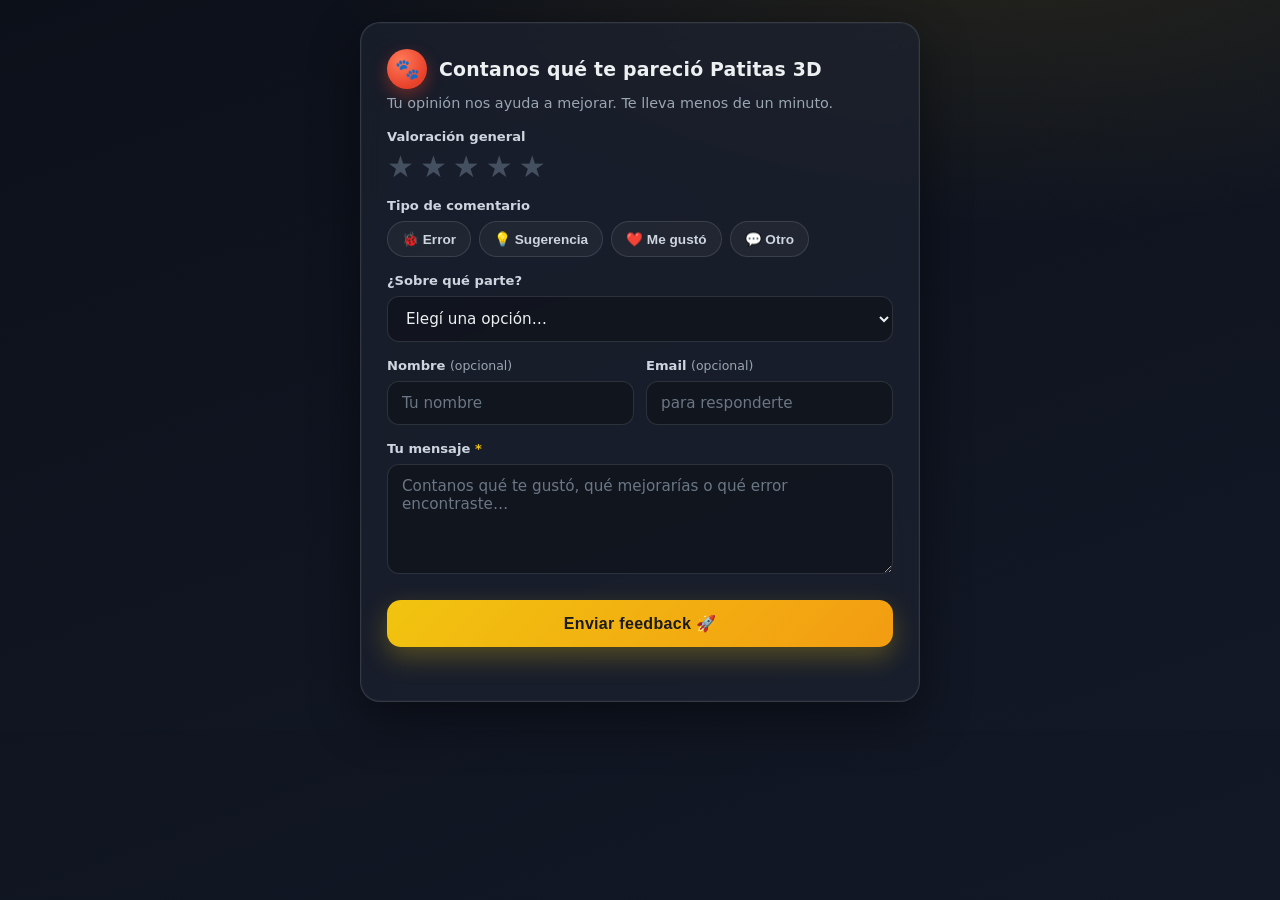
<file: contacto.html>
<!DOCTYPE html>
<html lang="es">
<head>
<meta charset="UTF-8">
<meta name="viewport" content="width=device-width, initial-scale=1.0">
<title>Feedback — Patitas 3D 2.0</title>
<style>
    /* ════════════════════════════════════════════════════════════════
       Formulario de Feedback de Patitas 3D — se embebe en index.html
       (iframe #feedbackFrame). Envía las respuestas a un Google Sheet
       mediante un Web App de Google Apps Script.
       ════════════════════════════════════════════════════════════════ */
    :root {
        --bg1: #0c1019;
        --bg2: #121826;
        --card: rgba(28, 34, 48, 0.72);
        --accent: #f1c40f;
        --accent2: #f39c12;
        --text: #ecf0f1;
        --text-dim: #9aa6b2;
        --border: rgba(255, 255, 255, 0.12);
        --ok: #2ecc71;
        --err: #e74c3c;
        --font: 'Segoe UI', 'Inter', system-ui, -apple-system, sans-serif;
    }
    * , *::before, *::after { box-sizing: border-box; }
    html, body {
        margin: 0; padding: 0; min-height: 100%;
        font-family: var(--font);
        color: var(--text);
        background:
            radial-gradient(1200px 500px at 80% -10%, rgba(241,196,15,0.10), transparent 60%),
            linear-gradient(160deg, var(--bg1), var(--bg2));
    }
    body { padding: 22px 16px 28px; display: flex; justify-content: center; }

    .fb-card {
        width: 100%; max-width: 560px;
        background: var(--card);
        border: 1px solid var(--border);
        border-radius: 20px;
        padding: 26px 26px 22px;
        box-shadow: 0 18px 50px rgba(0,0,0,0.45), 0 0 0 1px rgba(255,255,255,0.03) inset;
        backdrop-filter: blur(10px);
        -webkit-backdrop-filter: blur(10px);
    }
    .fb-head { display: flex; align-items: center; gap: 12px; margin-bottom: 6px; }
    .fb-paw {
        width: 40px; height: 40px; flex: 0 0 auto;
        background: radial-gradient(circle at 35% 30%, #ff7a59, #e8412a 70%);
        border-radius: 50%;
        display: flex; align-items: center; justify-content: center;
        font-size: 20px; box-shadow: 0 6px 16px rgba(232,65,42,0.4);
    }
    .fb-title { font-size: 1.18rem; font-weight: 800; letter-spacing: .2px; }
    .fb-sub { color: var(--text-dim); font-size: .9rem; margin: 0 0 18px; }

    .fb-field { margin-bottom: 16px; }
    .fb-label { display: block; font-size: .82rem; font-weight: 700; color: #cdd6df; margin-bottom: 8px; }
    .fb-label .req { color: var(--accent); }
    .fb-hint { font-weight: 400; color: var(--text-dim); font-size: .78rem; }

    /* Estrellas */
    .fb-stars { display: inline-flex; gap: 6px; font-size: 30px; line-height: 1; }
    .fb-star { cursor: pointer; color: #44505f; transition: transform .12s, color .12s; user-select: none; }
    .fb-star:hover { transform: scale(1.15); }
    .fb-star.on { color: var(--accent); text-shadow: 0 0 12px rgba(241,196,15,0.55); }

    /* Pills (tipo) */
    .fb-pills { display: flex; flex-wrap: wrap; gap: 8px; }
    .fb-pill {
        padding: 9px 14px; border-radius: 999px;
        border: 1px solid var(--border); background: rgba(255,255,255,0.04);
        color: #cdd6df; font-size: .85rem; font-weight: 600; cursor: pointer;
        transition: all .15s; white-space: nowrap;
    }
    .fb-pill:hover { border-color: rgba(241,196,15,0.5); color: #fff; }
    .fb-pill.on {
        background: linear-gradient(135deg, var(--accent), var(--accent2));
        color: #1a1a1a; border-color: transparent; box-shadow: 0 6px 16px rgba(241,196,15,0.25);
    }

    /* Inputs */
    .fb-input, .fb-select, .fb-textarea {
        width: 100%; padding: 12px 14px;
        background: rgba(0,0,0,0.28);
        border: 1px solid var(--border);
        border-radius: 12px; color: var(--text);
        font-size: .95rem; font-family: inherit;
        transition: border-color .15s, box-shadow .15s, background .15s;
    }
    .fb-textarea { resize: vertical; min-height: 110px; }
    .fb-input::placeholder, .fb-textarea::placeholder { color: #6b7785; }
    .fb-input:focus, .fb-select:focus, .fb-textarea:focus {
        outline: none; border-color: var(--accent);
        box-shadow: 0 0 0 3px rgba(241,196,15,0.18); background: rgba(0,0,0,0.36);
    }
    .fb-select option { background: #161c28; color: var(--text); }
    .fb-row { display: flex; gap: 12px; }
    .fb-row .fb-field { flex: 1; }

    /* Campo "componente afectado" (aparece al elegir Error) */
    .fb-comp { animation: pop .35s ease-out; }
    .fb-comp-btn {
        display: inline-flex; align-items: center; gap: 8px;
        padding: 11px 16px; border-radius: 12px; cursor: pointer;
        border: 1px dashed rgba(241,196,15,0.55); background: rgba(241,196,15,0.06);
        color: var(--accent); font-weight: 700; font-family: inherit; font-size: .9rem;
        transition: all .15s;
    }
    .fb-comp-btn:hover { background: rgba(241,196,15,0.12); }
    .fb-comp-chips { display: flex; flex-wrap: wrap; gap: 7px; margin-top: 10px; }
    .fb-chip {
        display: inline-flex; align-items: center; gap: 8px;
        padding: 6px 10px 6px 12px; border-radius: 999px;
        background: rgba(241,196,15,0.16); border: 1px solid rgba(241,196,15,0.35);
        color: #fde9a6; font-size: .82rem; font-weight: 600;
    }
    .fb-chip .x { cursor: pointer; opacity: .75; font-weight: 800; }
    .fb-chip .x:hover { opacity: 1; }

    /* Modal de componentes */
    .fb-modal {
        position: fixed; inset: 0; z-index: 1000;
        background: rgba(6, 9, 15, 0.66);
        display: flex; align-items: center; justify-content: center;
        padding: 18px; backdrop-filter: blur(3px);
    }
    .fb-modal-card {
        width: 100%; max-width: 460px; max-height: 86vh; overflow: auto;
        background: linear-gradient(160deg, #1b2230, #141a26);
        border: 1px solid var(--border); border-radius: 18px;
        padding: 20px; box-shadow: 0 24px 60px rgba(0,0,0,0.6);
        animation: pop .25s ease-out;
    }
    .fb-modal-head { display: flex; align-items: center; justify-content: space-between; }
    .fb-modal-title { font-size: 1.05rem; font-weight: 800; }
    .fb-modal-x { cursor: pointer; color: var(--text-dim); font-size: 22px; line-height: 1; padding: 2px 6px; }
    .fb-modal-x:hover { color: #fff; }
    .fb-modal-sub { color: var(--text-dim); font-size: .82rem; margin: 4px 0 14px; }
    .fb-comp-grid { display: grid; grid-template-columns: repeat(2, 1fr); gap: 8px; }
    .fb-comp-opt {
        display: flex; align-items: center; gap: 8px;
        padding: 10px 12px; border-radius: 11px; cursor: pointer;
        border: 1px solid var(--border); background: rgba(255,255,255,0.03);
        color: #cdd6df; font-size: .86rem; font-weight: 600; transition: all .13s;
    }
    .fb-comp-opt:hover { border-color: rgba(241,196,15,0.5); color: #fff; }
    .fb-comp-opt.on {
        background: linear-gradient(135deg, rgba(241,196,15,0.92), rgba(243,156,18,0.92));
        color: #1a1a1a; border-color: transparent;
    }
    .fb-comp-opt .ck { margin-left: auto; font-weight: 800; opacity: 0; }
    .fb-comp-opt.on .ck { opacity: 1; }
    .fb-modal-done {
        width: 100%; margin-top: 16px; padding: 12px; border: none; border-radius: 12px;
        background: linear-gradient(135deg, var(--accent), var(--accent2)); color: #1a1a1a;
        font-weight: 800; font-size: .95rem; cursor: pointer; font-family: inherit;
    }
    .fb-modal-done:hover { filter: brightness(1.05); }
    @media (max-width: 420px) { .fb-comp-grid { grid-template-columns: 1fr; } }

    .fb-submit {
        width: 100%; margin-top: 6px; padding: 14px 18px;
        border: none; border-radius: 14px; cursor: pointer;
        background: linear-gradient(135deg, var(--accent), var(--accent2));
        color: #1a1a1a; font-size: 1rem; font-weight: 800; letter-spacing: .3px;
        box-shadow: 0 10px 26px rgba(241,196,15,0.28); transition: transform .12s, filter .12s;
    }
    .fb-submit:hover { transform: translateY(-2px); filter: brightness(1.05); }
    .fb-submit:disabled { opacity: .6; cursor: default; transform: none; }

    .fb-msg { margin-top: 12px; font-size: .88rem; text-align: center; min-height: 20px; }
    .fb-msg.ok { color: var(--ok); }
    .fb-msg.err { color: var(--err); }

    /* Estado de éxito */
    .fb-success { text-align: center; padding: 24px 8px; animation: pop .5s ease-out; }
    .fb-success .big { font-size: 52px; margin-bottom: 8px; }
    .fb-success h3 { margin: 0 0 6px; font-size: 1.3rem; }
    .fb-success p { color: var(--text-dim); margin: 0 0 18px; }
    .fb-again {
        padding: 10px 18px; border-radius: 12px; cursor: pointer;
        border: 1px solid var(--border); background: rgba(255,255,255,0.06); color: var(--text);
        font-weight: 600; font-family: inherit;
    }
    .fb-again:hover { border-color: rgba(241,196,15,0.5); }
    @keyframes pop { from { opacity: 0; transform: scale(.92); } to { opacity: 1; transform: scale(1); } }
    .hidden { display: none !important; }
</style>
</head>
<body>
<div class="fb-card">

    <!-- FORMULARIO -->
    <form id="fbForm" novalidate>
        <div class="fb-head">
            <div class="fb-paw">🐾</div>
            <div class="fb-title">Contanos qué te pareció Patitas 3D</div>
        </div>
        <p class="fb-sub">Tu opinión nos ayuda a mejorar. Te lleva menos de un minuto.</p>

        <div class="fb-field">
            <label class="fb-label">Valoración general</label>
            <div class="fb-stars" id="fbStars" role="radiogroup" aria-label="Valoración">
                <span class="fb-star" data-v="1" title="1 — Muy floja">★</span>
                <span class="fb-star" data-v="2" title="2">★</span>
                <span class="fb-star" data-v="3" title="3">★</span>
                <span class="fb-star" data-v="4" title="4">★</span>
                <span class="fb-star" data-v="5" title="5 — Excelente">★</span>
            </div>
            <input type="hidden" id="fbRating" value="">
        </div>

        <div class="fb-field">
            <label class="fb-label">Tipo de comentario</label>
            <div class="fb-pills" id="fbTipo">
                <button type="button" class="fb-pill" data-v="🐞 Error">🐞 Error</button>
                <button type="button" class="fb-pill" data-v="💡 Sugerencia">💡 Sugerencia</button>
                <button type="button" class="fb-pill" data-v="❤️ Me gustó">❤️ Me gustó</button>
                <button type="button" class="fb-pill" data-v="💬 Otro">💬 Otro</button>
            </div>
            <input type="hidden" id="fbTipoVal" value="">
        </div>

        <!-- Componente afectado: aparece solo al elegir "Error" -->
        <div class="fb-field fb-comp hidden" id="fbCompField">
            <label class="fb-label">Componente afectado <span class="fb-hint">(si el error es de un componente del simulador)</span></label>
            <button type="button" class="fb-comp-btn" id="fbCompOpen">🔧 Elegir componente…</button>
            <div class="fb-comp-chips" id="fbCompChips"></div>
            <input type="hidden" id="fbCompVal" value="">
        </div>

        <div class="fb-field">
            <label class="fb-label" for="fbSeccion">¿Sobre qué parte?</label>
            <select id="fbSeccion" class="fb-select">
                <option value="">Elegí una opción…</option>
                <option>Simulador (protoboard 3D)</option>
                <option>Lecciones / Misiones</option>
                <option>Avatar Patitas (tutor)</option>
                <option>Calculadora</option>
                <option>Editor PCB</option>
                <option>La web en general</option>
                <option>Otro</option>
            </select>
        </div>

        <div class="fb-row">
            <div class="fb-field">
                <label class="fb-label" for="fbNombre">Nombre <span class="fb-hint">(opcional)</span></label>
                <input id="fbNombre" class="fb-input" type="text" placeholder="Tu nombre" autocomplete="name">
            </div>
            <div class="fb-field">
                <label class="fb-label" for="fbEmail">Email <span class="fb-hint">(opcional)</span></label>
                <input id="fbEmail" class="fb-input" type="email" placeholder="para responderte" autocomplete="email">
            </div>
        </div>

        <div class="fb-field">
            <label class="fb-label" for="fbMensaje">Tu mensaje <span class="req">*</span></label>
            <textarea id="fbMensaje" class="fb-textarea" placeholder="Contanos qué te gustó, qué mejorarías o qué error encontraste…" required></textarea>
        </div>

        <button type="submit" class="fb-submit" id="fbSubmit">Enviar feedback 🚀</button>
        <div class="fb-msg" id="fbMsg"></div>
    </form>

    <!-- ÉXITO -->
    <div class="fb-success hidden" id="fbSuccess">
        <div class="big">🐾</div>
        <h3>¡Gracias por tu feedback!</h3>
        <p>Lo recibimos. Nos ayuda muchísimo a mejorar Patitas 3D.</p>
        <button class="fb-again" id="fbAgain">Enviar otro</button>
    </div>

</div>

<!-- Modal de selección de componente -->
<div class="fb-modal hidden" id="fbModal">
    <div class="fb-modal-card">
        <div class="fb-modal-head">
            <div class="fb-modal-title">¿Qué componente?</div>
            <span class="fb-modal-x" id="fbModalX" title="Cerrar">✕</span>
        </div>
        <p class="fb-modal-sub">Elegí uno o más componentes relacionados con el error.</p>
        <div class="fb-comp-grid" id="fbCompGrid"></div>
        <button type="button" class="fb-modal-done" id="fbModalDone">Listo</button>
    </div>
</div>

<script>
(function () {
    'use strict';

    /* ════════════════════════════════════════════════════════════════
       ⚙️  CONFIGURACIÓN — pegá acá la URL del Web App de Apps Script.
       (Ver instrucciones al pie de este archivo o las que te pasó Claude.)
       Ejemplo: 'https://script.google.com/macros/s/AKfyc.../exec'
       ════════════════════════════════════════════════════════════════ */
    const ENDPOINT = 'https://script.google.com/macros/s/AKfycbwoyMplT--10sYEZOMgPiY6QjRDLFmk-0WVtV8h4hs2aJraigqS69D3XTzulIOHxONo/exec';

    const $ = (id) => document.getElementById(id);
    const form    = $('fbForm');
    const success = $('fbSuccess');
    const msg     = $('fbMsg');
    const submit  = $('fbSubmit');

    // ── Estrellas ──────────────────────────────────────────────
    const stars = Array.prototype.slice.call(document.querySelectorAll('.fb-star'));
    const ratingInput = $('fbRating');
    let rating = 0;
    function paintStars(n) { stars.forEach((s, i) => s.classList.toggle('on', i < n)); }
    stars.forEach((s) => {
        const v = parseInt(s.dataset.v, 10);
        s.addEventListener('mouseenter', () => paintStars(v));
        s.addEventListener('click', () => { rating = v; ratingInput.value = v; paintStars(v); });
    });
    $('fbStars').addEventListener('mouseleave', () => paintStars(rating));

    // ── Componente afectado (modal; aparece al elegir "Error") ──
    const COMPONENTES = [
        '🟫 Resistencia', '💡 LED', '🔆 LDR', '⚡ Capacitor', '🧲 Bobina',
        '🔻 Diodo', '🔺 Transistor', '🔔 Buzzer', '⚙️ Motor', '🎚️ Potenciómetro',
        '🔘 Pulsador', '🔀 Interruptor', '🔋 Fuente / Batería', '📏 Multímetro',
        '🧩 Protoboard', '🔌 Cable / Jumper', '⏱️ NE555', '❓ Otro'
    ];
    const compField = $('fbCompField');
    const compChips = $('fbCompChips');
    const compVal   = $('fbCompVal');
    const modal     = $('fbModal');
    const grid      = $('fbCompGrid');
    let selectedComps = [];

    COMPONENTES.forEach(function (name) {
        const opt = document.createElement('div');
        opt.className = 'fb-comp-opt';
        opt.innerHTML = '<span>' + name + '</span><span class="ck">✓</span>';
        opt.addEventListener('click', function () {
            const i = selectedComps.indexOf(name);
            if (i >= 0) { selectedComps.splice(i, 1); opt.classList.remove('on'); }
            else { selectedComps.push(name); opt.classList.add('on'); }
        });
        grid.appendChild(opt);
    });

    function renderChips() {
        compChips.innerHTML = '';
        selectedComps.forEach(function (name) {
            const chip = document.createElement('span');
            chip.className = 'fb-chip';
            chip.innerHTML = '<span>' + name + '</span><span class="x" title="Quitar">✕</span>';
            chip.querySelector('.x').addEventListener('click', function () {
                selectedComps = selectedComps.filter((c) => c !== name);
                Array.prototype.slice.call(grid.children).forEach(function (o) {
                    if (o.textContent.indexOf(name) >= 0) o.classList.remove('on');
                });
                renderChips();
            });
            compChips.appendChild(chip);
        });
        compVal.value = selectedComps.join(', ');
    }
    function openModal()  { modal.classList.remove('hidden'); }
    function closeModal() { modal.classList.add('hidden'); renderChips(); }
    $('fbCompOpen').addEventListener('click', openModal);
    $('fbModalDone').addEventListener('click', closeModal);
    $('fbModalX').addEventListener('click', closeModal);
    modal.addEventListener('click', function (e) { if (e.target === modal) closeModal(); });

    function clearComps() {
        selectedComps = [];
        renderChips();
        Array.prototype.slice.call(grid.children).forEach((o) => o.classList.remove('on'));
    }

    // ── Pills de tipo ──────────────────────────────────────────
    const tipoInput = $('fbTipoVal');
    Array.prototype.slice.call(document.querySelectorAll('#fbTipo .fb-pill')).forEach((p) => {
        p.addEventListener('click', () => {
            document.querySelectorAll('#fbTipo .fb-pill').forEach((x) => x.classList.remove('on'));
            p.classList.add('on');
            tipoInput.value = p.dataset.v;
            // El selector de componente solo tiene sentido para un Error.
            const isError = p.dataset.v.indexOf('Error') >= 0;
            compField.classList.toggle('hidden', !isError);
            if (!isError) clearComps();
        });
    });

    function setMsg(text, kind) {
        msg.textContent = text || '';
        msg.className = 'fb-msg' + (kind ? ' ' + kind : '');
    }

    // ── Envío ──────────────────────────────────────────────────
    form.addEventListener('submit', async function (e) {
        e.preventDefault();
        const mensaje = $('fbMensaje').value.trim();
        if (!mensaje) { setMsg('Escribí un mensaje antes de enviar 🙂', 'err'); $('fbMensaje').focus(); return; }
        const email = $('fbEmail').value.trim();
        if (email && !/^[^@\s]+@[^@\s]+\.[^@\s]+$/.test(email)) { setMsg('Revisá el email (parece inválido).', 'err'); return; }

        if (!ENDPOINT) {
            setMsg('⚠️ Falta configurar el endpoint de Google Sheets en contacto.html (variable ENDPOINT).', 'err');
            return;
        }

        const data = {
            fecha:      new Date().toISOString(),
            rating:     rating || '',
            tipo:       tipoInput.value || '',
            componente: compVal.value || '',
            seccion:    $('fbSeccion').value || '',
            nombre:     $('fbNombre').value.trim() || '',
            email:      email || '',
            mensaje:    mensaje,
            ua:         navigator.userAgent
        };

        submit.disabled = true;
        submit.textContent = 'Enviando…';
        setMsg('', '');

        try {
            await fetch(ENDPOINT, {
                method: 'POST',
                mode: 'no-cors',
                headers: { 'Content-Type': 'text/plain;charset=utf-8' },
                body: JSON.stringify(data)
            });
            form.classList.add('hidden');
            success.classList.remove('hidden');
            window.scrollTo({ top: 0, behavior: 'smooth' });
            try { window.parent.postMessage('patitas-feedback-sent', '*'); } catch (e) {}
        } catch (err) {
            console.error('[Feedback] error de envío:', err);
            setMsg('No se pudo enviar. Revisá tu conexión e intentá de nuevo.', 'err');
            submit.disabled = false;
            submit.textContent = 'Enviar feedback 🚀';
        }
    });

    // ── "Enviar otro" ──────────────────────────────────────────
    $('fbAgain').addEventListener('click', function () {
        form.reset();
        rating = 0; ratingInput.value = ''; paintStars(0);
        tipoInput.value = '';
        document.querySelectorAll('#fbTipo .fb-pill').forEach((x) => x.classList.remove('on'));
        clearComps();
        compField.classList.add('hidden');
        submit.disabled = false; submit.textContent = 'Enviar feedback 🚀';
        setMsg('', '');
        success.classList.add('hidden');
        form.classList.remove('hidden');
        window.scrollTo({ top: 0, behavior: 'smooth' });
    });
})();
</script>

<!--
  ════════════════════════════════════════════════════════════════════
  CÓMO CONECTARLO A TU GOOGLE SHEET (Apps Script Web App)
  ════════════════════════════════════════════════════════════════════
  1) Creá una Google Sheet. En la fila 1 poné estos encabezados:
        Fecha | Valoración | Tipo | Componente | Sección | Nombre | Email | Mensaje | Navegador
  2) En la Sheet: menú  Extensiones → Apps Script.
  3) Borrá lo que haya y pegá ESTE código:

        function doPost(e) {
          try {
            var hoja = SpreadsheetApp.getActiveSpreadsheet().getSheets()[0];
            var d = JSON.parse(e.postData.contents);
            hoja.appendRow([
              new Date(),
              d.rating || '', d.tipo || '', d.componente || '', d.seccion || '',
              d.nombre || '', d.email || '', d.mensaje || '', d.ua || ''
            ]);
            return ContentService.createTextOutput(JSON.stringify({ok:true}))
                                 .setMimeType(ContentService.MimeType.JSON);
          } catch (err) {
            return ContentService.createTextOutput(JSON.stringify({ok:false, error:String(err)}))
                                 .setMimeType(ContentService.MimeType.JSON);
          }
        }

  4) Guardá. Luego:  Implementar → Nueva implementación → tipo "Aplicación web".
        - Ejecutar como:  Yo
        - Quién tiene acceso:  Cualquier persona
        Implementá y autorizá los permisos. Copiá la URL que termina en /exec.
  5) Pegá esa URL arriba en   const ENDPOINT = '...';
  6) Volvé a publicar la web. ¡Listo!
  ════════════════════════════════════════════════════════════════════
-->
</body>
</html>
</file>
